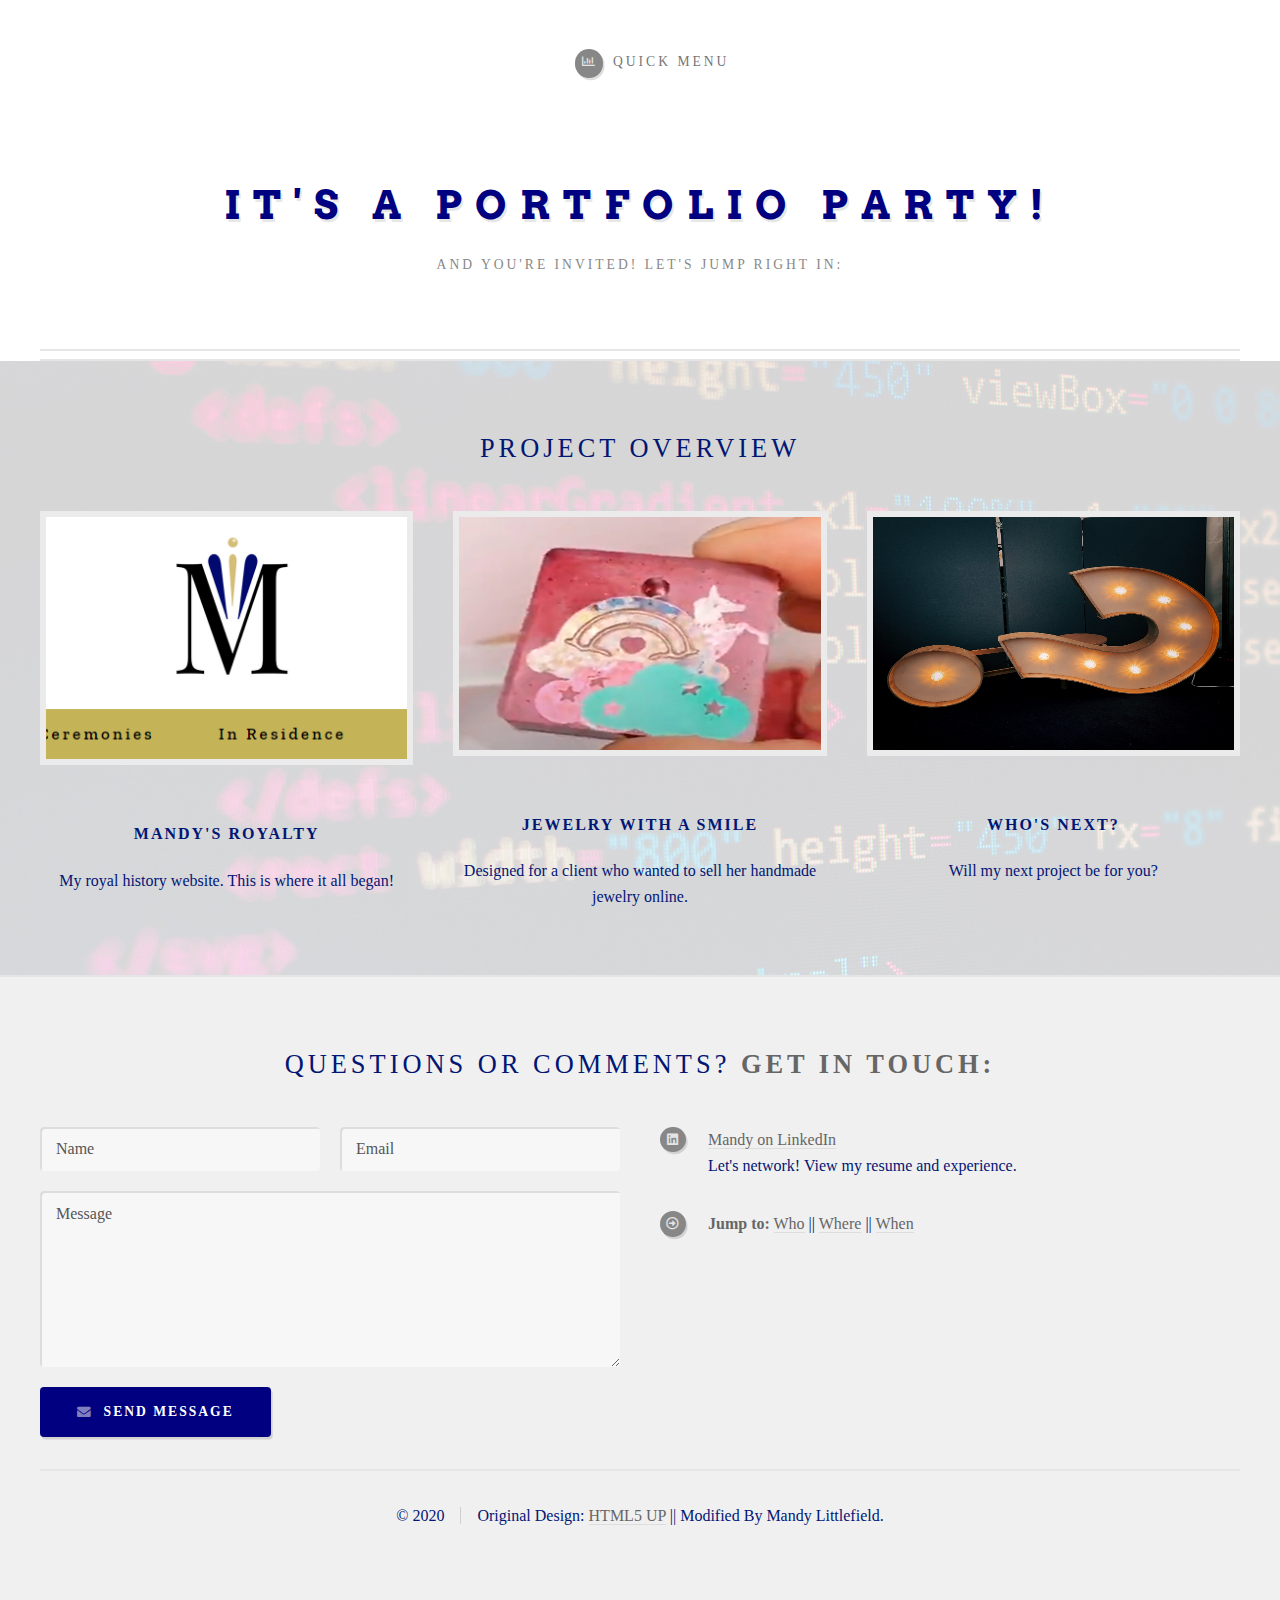
<file: index.html>
<!DOCTYPE HTML>
<!--
	Original template - Strongly Typed by HTML5 UP
	html5up.net | @ajlkn
	Free for personal and commercial use under the CCA 3.0 license (html5up.net/license)
-->
<html>
	<head>
		<title>Mandy Littlefield's Portfolio</title>
		<meta charset="utf-8" />
		<meta name="viewport" content="width=device-width, initial-scale=1, user-scalable=no" />
		<link rel="stylesheet" href="assets/css/main.css" />
	</head>
	<body class="homepage is-preload">
		<div id="page-wrapper">

			<!-- Header -->
				<section id="header">
					<div class="container">

						<!-- Logo -->
							<h1 id="logo"><a href="index.html">It's a portfolio party!</a></h1>
							<p>And you're invited! Let's jump right in: </p>

						<!-- Nav -->
						
							<nav id="nav">
								<ul>
									
									<li>
										<a href="#" class="icon fa-chart-bar"><span>Quick Menu</span></a>
										<ul>
											<li><a href="about.html">Who</a></li>
											<li><a href="location.html">Where</a></li>
																																	
										</ul>
								</ul>
							</nav>

					</div>
				</section>

			<!-- Features -->
				<section id="features">
					<div class="container">
						<header>
							<h2>Project Overview</h2>
						</header>
						<div class="row aln-center">
							<div class="col-4 col-6-medium col-12-small">

								<!-- Feature -->
									<section>
										<a href="#" class="image featured"><img src="images/mandysroyalty.png" alt="Mandy's Royalty image" /></a>
										<header>
											<h3>Mandy's Royalty</h3>
										</header>
										<p>My royal history website. This is where it all began!</p>
									</section>

							</div>
							<div class="col-4 col-6-medium col-12-small">

								<!-- Feature -->
									<section>
										<a href="#" class="image featured"><img src="images/Alana-resin.jpg" height="233" alt="Alana resin" /></a>
										<header>
											<h3>Jewelry With A Smile</h3>
										</header>
										<p>Designed for a client who wanted to sell her handmade jewelry online.</p>
									</section>

							</div>
							<div class="col-4 col-6-medium col-12-small">

								<!-- Feature -->
									<section>
										<a href="#" class="image featured"><img src="images/jon-tyson-hhq1Lxtuwd8-unsplash.jpg" height="233" alt="portfolio image" /></a>
										<header>
											<h3>Who's Next?</h3>
										</header>
										<p>Will my next project be for you? </p>
									</section>

							</div>
							
							

						</div>
					</div>
				</section>

			<!-- Footer -->
				<section id="footer">
					<div class="container">
						<header>
							<h2>Questions or comments? <strong>Get in touch:</strong></h2>
						</header>
						<div class="row">
							<div class="col-6 col-12-medium">
								<section>
									<form method="post" action="#">
										<div class="row gtr-50">
											<div class="col-6 col-12-small">
												<input name="name" placeholder="Name" type="text" />
											</div>
											<div class="col-6 col-12-small">
												<input name="email" placeholder="Email" type="text" />
											</div>
											<div class="col-12">
												<textarea name="message" placeholder="Message"></textarea>
											</div>
											<div class="col-12">
												<a href="#" class="form-button-submit button icon solid fa-envelope">Send Message</a>
											</div>
										</div>
									</form>
								</section>
							</div>
							<div class="col-6 col-12-medium">
								<section>
									<div class="col-6 col-12-small">
											<ul class="icons">
												<li class="icon brands fa-linkedin">
													<a href="https://www.linkedin.com/in/mlittlefield/">Mandy on LinkedIn</a><BR>
														Let's network! View my resume and experience.
												</li>
										
											</ul>
											 <!-- footer nav-->
											 <ul class="icons">
												<li class="icon fa-arrow-alt-circle-right">
												<strong><span>Jump to:</span></strong></a>
													<a href="about.html">Who</a> || <a href="location.html">Where</a> || <a href="hiremenow.html">When</a>
																													
												</li>	
											</ul>
											
									</div>
								</section>
							</div>
								
						</div>
					</div>
					<div id="copyright" class="container">
						<ul class="links">
							<li>&copy; 2020</li><li>Original Design: <a href="http://html5up.net">HTML5 UP</a> || Modified By Mandy Littlefield.</li>
						</ul>
						
					</div>
				</section>

		</div>

		<!-- Scripts -->
			<script src="assets/js/jquery.min.js"></script>
			<script src="assets/js/jquery.dropotron.min.js"></script>
			<script src="assets/js/browser.min.js"></script>
			<script src="assets/js/breakpoints.min.js"></script>
			<script src="assets/js/util.js"></script>
			<script src="assets/js/main.js"></script>

	</body>
</html>
</file>
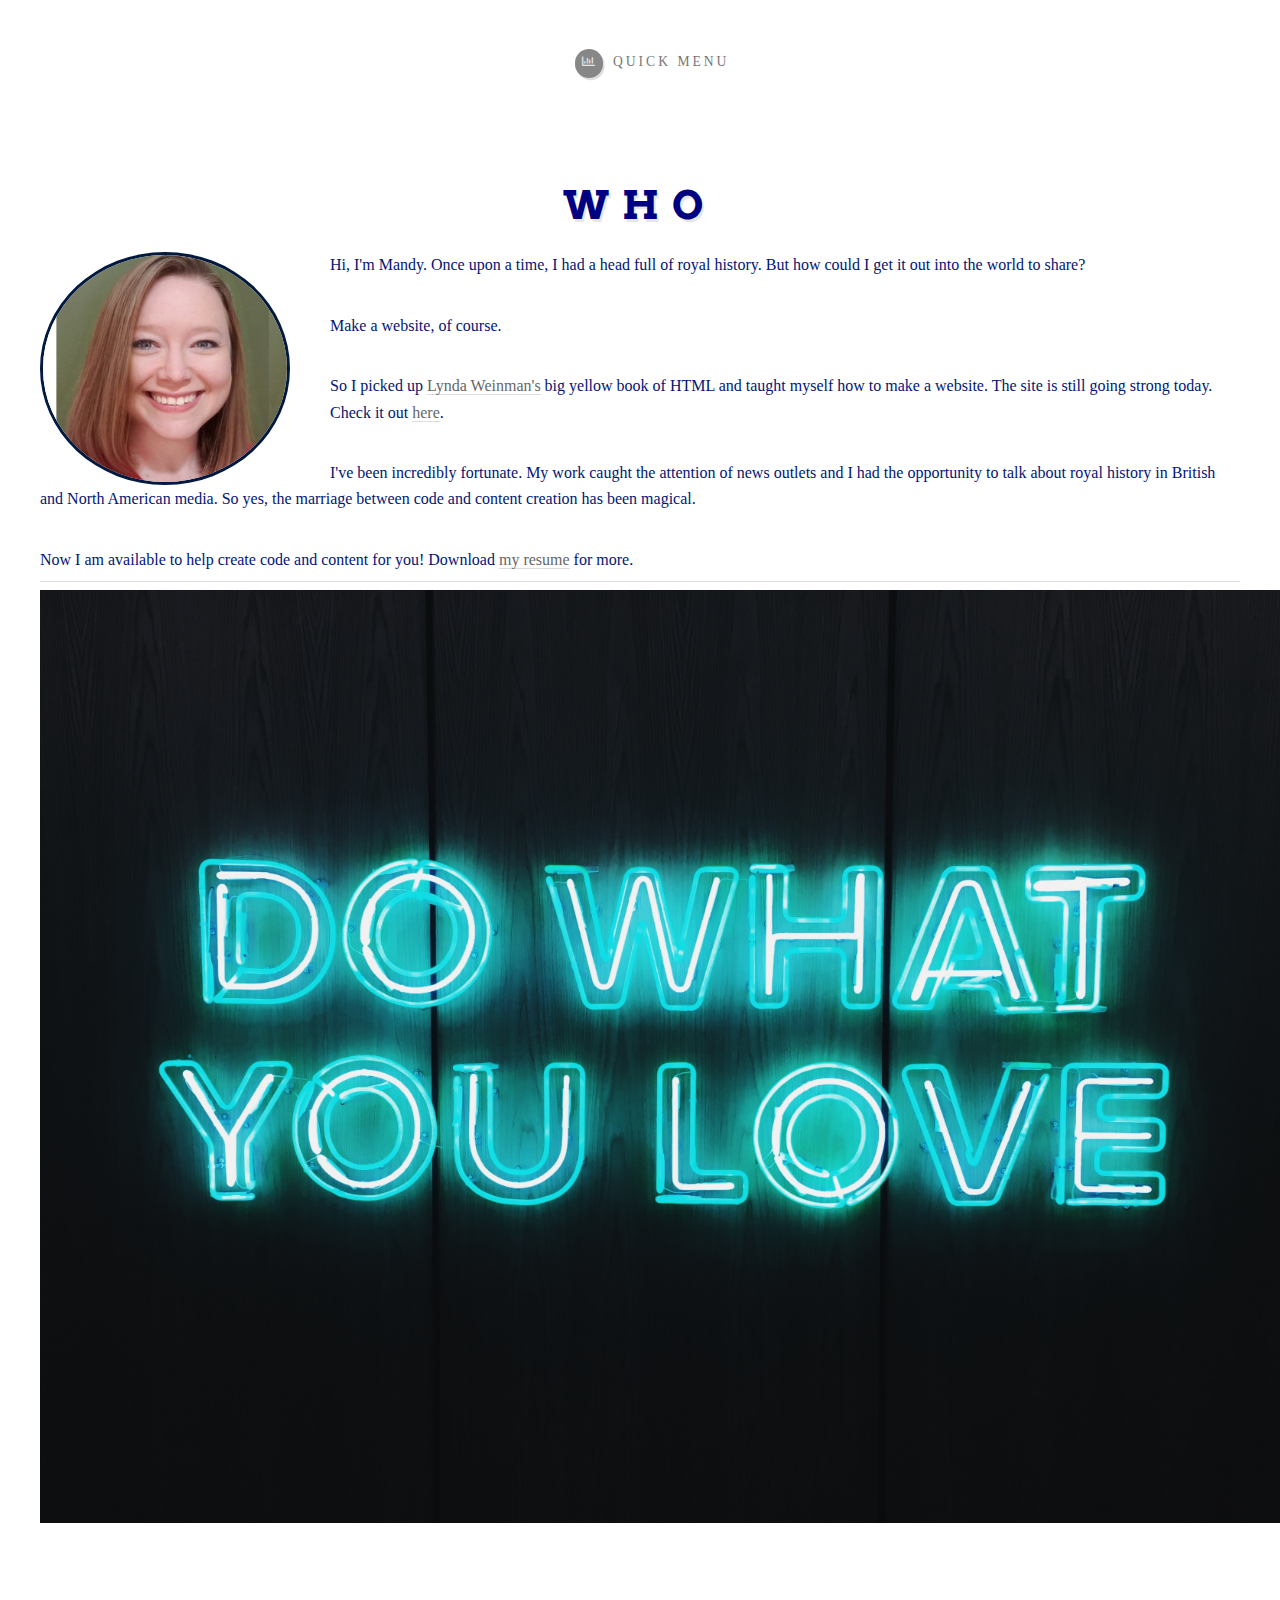
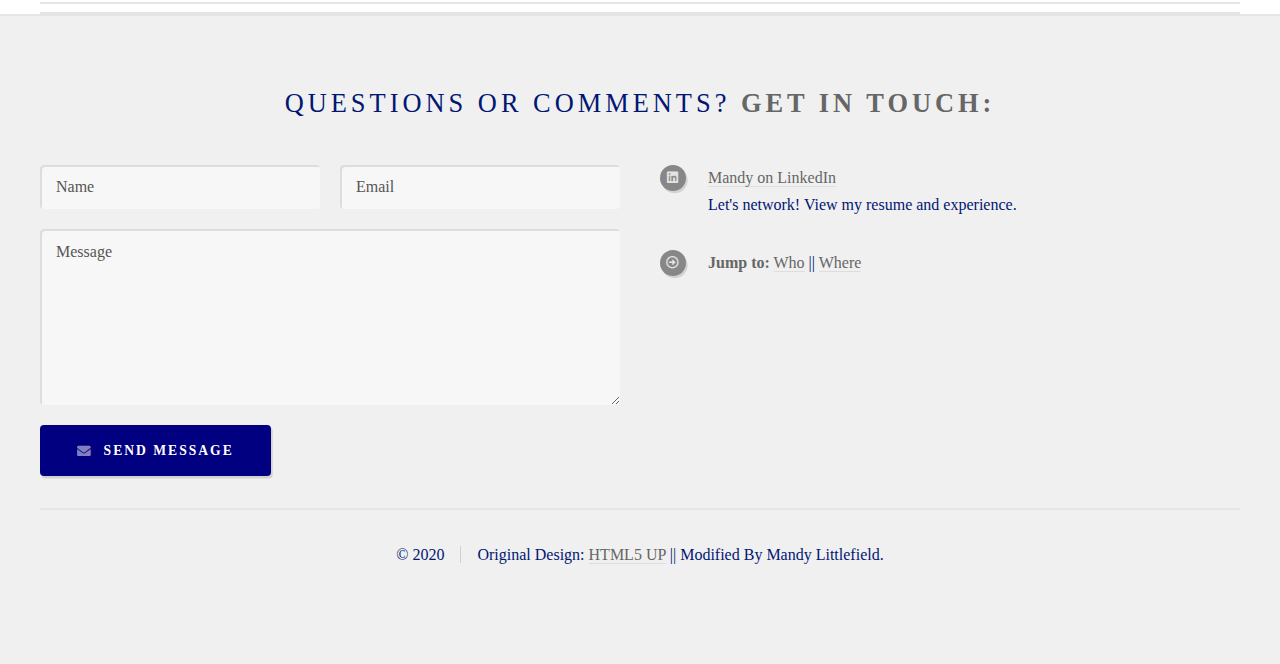
<file: about.html>
<!DOCTYPE HTML>
<!--
	Original template - Strongly Typed by HTML5 UP
	html5up.net | @ajlkn
	Free for personal and commercial use under the CCA 3.0 license (html5up.net/license)
-->
<html>
	<head>
		<title>Who is Mandy? || Mandy Littlefield's Portfolio</title>
		<meta charset="utf-8" />
		<meta name="viewport" content="width=device-width, initial-scale=1, user-scalable=no" />
		<link rel="stylesheet" href="assets/css/main.css" />
	</head>
	<body class="homepage is-preload">
		<div id="page-wrapper">

			<!-- Header -->
				<section id="header">
					<div class="container">

						<!-- Logo -->
							<h1 id="logo"><a href="#">Who</a></h1>
							<p></p>
							<img src="images/mandyprofile.png" height="233" width="233" class="profile__portrait" alt="Mandy Portrait">
							
						<!-- Nav -->
						
							<nav id="nav">
								<ul>
									
									<li>
										<a href="#" class="icon fa-chart-bar"><span>Quick Menu</span></a>
										<ul>
											<li><a href="about.html">Who</a></li>
											<li><a href="location.html">Where</a></li>
											<li><a href="index.html">Home</a></li>
											
										</ul>
								</ul>
							</nav>
							
						<div id="intro" align="left" width="100%">
							<p></p>Hi, I'm Mandy. Once upon a time, I had a head full of royal history. But how could I get it 
							out into the world to share? 
							<p></p>
							Make a website, of course. 
							<p></p>
							So I picked up <a href="https://www.linkedin.com/learning/instructors/lynda-weinman" target="_blank">Lynda Weinman's</a> big yellow book of HTML and taught myself how to make a website. 
							The site is still going strong today. Check it out <a href="http://mandysroyalty.com" target="_blank">here</a>. 
							<p></p>
							I've been incredibly fortunate. My work caught the attention of news outlets and I had the opportunity to talk about royal history in 
							British and North American media. So yes, the marriage between code and content creation has been magical.
							<p></p>
							Now I am available to help create code and content for you! Download <a href="#" target=_"blank">my resume</a> for more.
						
						</div>
						<div> 
							<hr>

							<img src="images/riz-mooney-IbngTBpNuMA-unsplash.jpg" height="933">
						</div>

					</div>
				</section>
					
			<!-- Footer -->
			<section id="footer">
				<div class="container">
					<header>
						<h2>Questions or comments? <strong>Get in touch:</strong></h2>
					</header>
					<div class="row">
						<div class="col-6 col-12-medium">
							<section>
								<form method="post" action="#">
									<div class="row gtr-50">
										<div class="col-6 col-12-small">
											<input name="name" placeholder="Name" type="text" />
										</div>
										<div class="col-6 col-12-small">
											<input name="email" placeholder="Email" type="text" />
										</div>
										<div class="col-12">
											<textarea name="message" placeholder="Message"></textarea>
										</div>
										<div class="col-12">
											<a href="#" class="form-button-submit button icon solid fa-envelope">Send Message</a>
										</div>
									</div>
								</form>
							</section>
						</div>
						<div class="col-6 col-12-medium">
							<section>
								<div class="col-6 col-12-small">
										<ul class="icons">
											<li class="icon brands fa-linkedin">
												<a href="https://www.linkedin.com/in/mlittlefield/" target=_"blank">Mandy on LinkedIn</a><BR>
													Let's network! View my resume and experience.
											</li>
									
										</ul>
										 <!-- footer nav-->
										 <ul class="icons">
											<li class="icon fa-arrow-alt-circle-right">
											<strong><span>Jump to:</span></strong></a>
												<a href="about.html">Who</a> || <a href="location.html">Where</a>
																												
											</li>	
										</ul>
										
								</div>
							</section>
						</div>
							
					</div>
				</div>
				<div id="copyright" class="container">
					<ul class="links">
						<li>&copy; 2020</li><li>Original Design: <a href="http://html5up.net">HTML5 UP</a> || Modified By Mandy Littlefield.</li>
					</ul>
					
				</div>
			</section>

	</div>

	<!-- Scripts -->
		<script src="assets/js/jquery.min.js"></script>
		<script src="assets/js/jquery.dropotron.min.js"></script>
		<script src="assets/js/browser.min.js"></script>
		<script src="assets/js/breakpoints.min.js"></script>
		<script src="assets/js/util.js"></script>
		<script src="assets/js/main.js"></script>

</body>
</html>
</file>
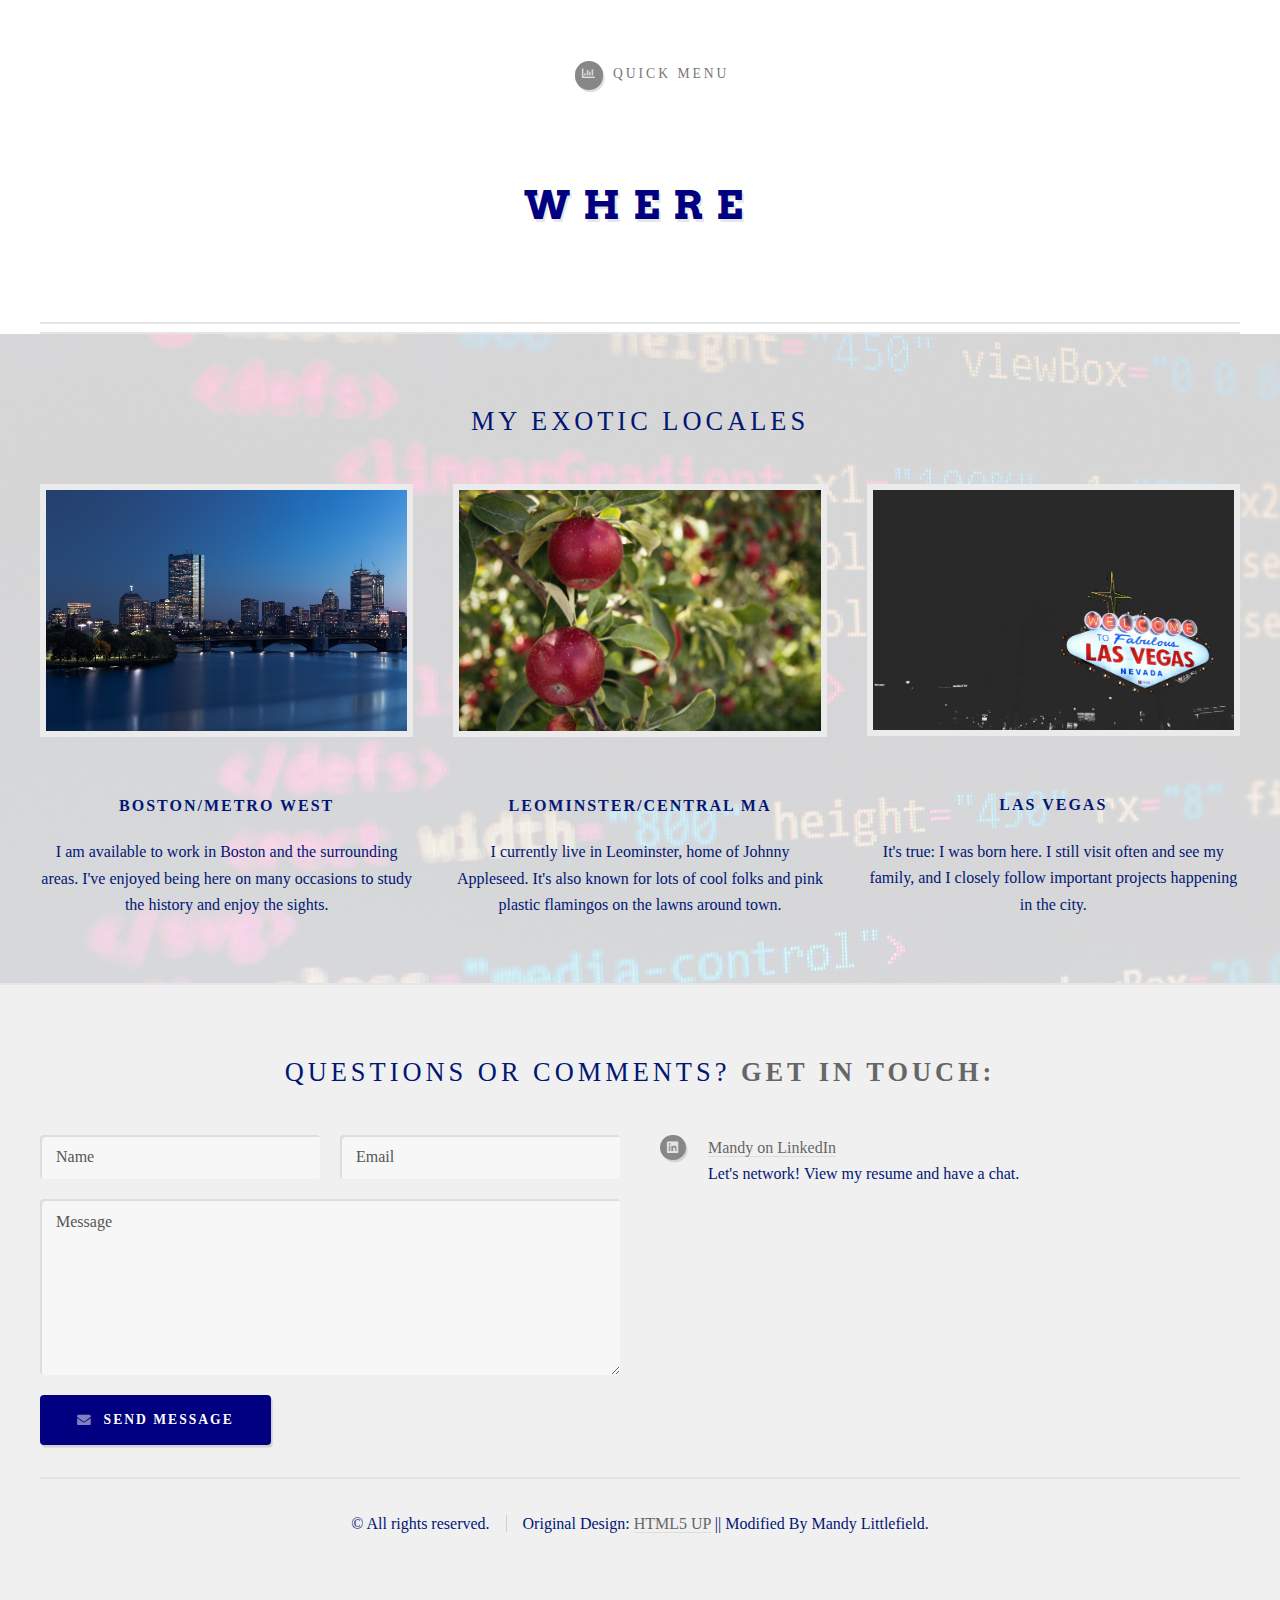
<file: location.html>
<!DOCTYPE HTML>
<!--
	Original template - Strongly Typed by HTML5 UP
	html5up.net | @ajlkn
	Free for personal and commercial use under the CCA 3.0 license (html5up.net/license)
-->
<html>
	<head>
		<title>Mandy Littlefield's Portfolio</title>
		<meta charset="utf-8" />
		<meta name="viewport" content="width=device-width, initial-scale=1, user-scalable=no" />
		<link rel="stylesheet" href="assets/css/main.css" />
	</head>
	<body class="homepage is-preload">
		<div id="page-wrapper">

			<!-- Header -->
				<section id="header">
					<div class="container">

						<!-- Logo -->
							<h1 id="logo"><a href="index.html">Where</h1>
							<p></p>

						<!-- Nav -->
						
							<nav id="nav">
								<ul>
									
									<li>
										<a href="#" class="icon fa-chart-bar"><span>Quick Menu</span></a>
										<ul>
											<li><a href="about.html">Who</a></li>
											<li><a href="location.html">Where</a></li>
											<li><a href="index.html">Home</a></li>
											
										</ul>
								</ul>
							</nav>

					</div>
				</section>

			<!-- Features -->
				<section id="features">
					<div class="container">
						<header>
							<h2>My Exotic Locales</h2>
						</header>
						<div class="row aln-center">
							<div class="col-4 col-6-medium col-12-small">

								<!-- Feature -->
									<section> <!-- Boston photos -->
										<a href="#" class="image featured"><img src="images/artem-sapegin-PoHAyYLpkOM-unsplash.jpg" alt="Boston" /></a>
										<header>
											<h3>Boston/Metro West</h3>
										</header>
										I am available to work in Boston and the surrounding areas. I've enjoyed being here on many occasions to study the history and enjoy the sights.
									</section>

							</div>
							<div class="col-4 col-6-medium col-12-small">

								<!-- Feature -->
									<section>
										<a href="#" class="image featured"><img src="images/jen-theodore-P96rE0gVVLs-unsplash.jpg" alt="Leominster" /></a>
										<header>
											<h3>Leominster/Central MA</h3>
										</header>
										I currently live in Leominster, home of Johnny Appleseed. It's also known for lots of cool folks and pink plastic flamingos on the lawns around town. 
									</section>

							</div>
							<div class="col-4 col-6-medium col-12-small">

								<!-- Feature -->
									<section>
										<a href="#" class="image featured"><img src="images/james-walsh-QZUzkCxDIoU-unsplash.jpg" alt="Las Vegas" /></a>
										<header>
											<h3>Las Vegas</h3>
										</header>
										It's true: I was born here. I still visit often and see my family, and I closely follow important projects happening in the city.
									</section>

							</div>
							
							

						</div>
					</div>
				</section>

			<!-- Footer -->
				<section id="footer">
					<div class="container">
						<header>
							<h2>Questions or comments? <strong>Get in touch:</strong></h2>
						</header>
						<div class="row">
							<div class="col-6 col-12-medium">
								<section>
									<form method="post" action="#">
										<div class="row gtr-50">
											<div class="col-6 col-12-small">
												<input name="name" placeholder="Name" type="text" />
											</div>
											<div class="col-6 col-12-small">
												<input name="email" placeholder="Email" type="text" />
											</div>
											<div class="col-12">
												<textarea name="message" placeholder="Message"></textarea>
											</div>
											<div class="col-12">
												<a href="#" class="form-button-submit button icon solid fa-envelope">Send Message</a>
											</div>
										</div>
									</form>
								</section>
							</div>
							<div class="col-6 col-12-medium">
								<section>
									<div class="col-6 col-12-small">
											<ul class="icons">
												<li class="icon brands fa-linkedin">
													<a href="https://www.linkedin.com/in/mlittlefield/">Mandy on LinkedIn</a><BR>
														Let's network! View my resume and have a chat.
												</li>
										
											</ul>
									</div>
								</section>
							</div>
								
						</div>
					</div>
					<div id="copyright" class="container">
						<ul class="links">
							<li>&copy; All rights reserved.</li><li>Original Design: <a href="http://html5up.net">HTML5 UP</a> || Modified By Mandy Littlefield.</li>
						</ul>
					</div>
				</section>

		</div>

		<!-- Scripts -->
			<script src="assets/js/jquery.min.js"></script>
			<script src="assets/js/jquery.dropotron.min.js"></script>
			<script src="assets/js/browser.min.js"></script>
			<script src="assets/js/breakpoints.min.js"></script>
			<script src="assets/js/util.js"></script>
			<script src="assets/js/main.js"></script>

	</body>
</html>
</file>
<file: assets/css/main.css>
@import url("fontawesome-all.min.css");
@import url("https://fonts.googleapis.com/css?family=Source+Sans+Pro:300,400,600|Arvo:700");

/*
	Strongly Typed by HTML5 UP
	html5up.net | @ajlkn
	Free for personal and commercial use under the CCA 3.0 license (html5up.net/license)
*/

html, body, div, span, applet, object,
iframe, h1, h2, h3, h4, h5, h6, p, blockquote,
pre, a, abbr, acronym, address, big, cite,
code, del, dfn, em, img, ins, kbd, q, s, samp,
small, strike, strong, sub, sup, tt, var, b,
u, i, center, dl, dt, dd, ol, ul, li, fieldset,
form, label, legend, table, caption, tbody,
tfoot, thead, tr, th, td, article, aside,
canvas, details, embed, figure, figcaption,
footer, header, hgroup, menu, nav, output, ruby,
section, summary, time, mark, audio, video {
	margin: 0;
	padding: 0;
	border: 0;
	font-size: 100%;
	font: inherit;
	vertical-align: baseline;}

article, aside, details, figcaption, figure,
footer, header, hgroup, menu, nav, section {
	display: block;}

body {
	line-height: 1;
}

ol, ul {
	list-style: none;
}

blockquote, q {
	quotes: none;
}

	blockquote:before, blockquote:after, q:before, q:after {
		content: '';
		content: none;
	}

table {
	border-collapse: collapse;
	border-spacing: 0;
}

body {
	-webkit-text-size-adjust: none;
}

mark {
	background-color: transparent;
	color: inherit;
}

input::-moz-focus-inner {
	border: 0;
	padding: 0;
}

input, select, textarea {
	-moz-appearance: none;
	-webkit-appearance: none;
	-ms-appearance: none;
	appearance: none;
}

/* Basic */

	html {
		box-sizing: border-box;
	}

	*, *:before, *:after {
		box-sizing: inherit;
	}

	body {
		background: #f0f0f0;
	}

		body.is-preload *, body.is-preload *:before, body.is-preload *:after {
			-moz-animation: none !important;
			-webkit-animation: none !important;
			-ms-animation: none !important;
			animation: none !important;
			-moz-transition: none !important;
			-webkit-transition: none !important;
			-ms-transition: none !important;
			transition: none !important;
		}

	body, input, textarea, select {
		font-family: 'Montserrat';
		font-weight: 320;
		color: #021674;
		line-height: 1.65em;
		font-size: 15pt;
	}

	h1, h2, h3, h4, h5, h6 {
		font-weight: 600;
		text-transform: uppercase;
		color: #021674;
	}

	h1 a, h2 a, h3 a, h4 a, h5 a, h6 a {
		color: inherit;
		text-decoration: none;
		border: 0;
	}

	h2 {
		font-size: 1.65em;
		font-weight: 400;
		letter-spacing: 4px;
		margin: 0 0 1.5em 0;
		line-height: 1.75em;
	}

	h3 {
		font-size: 1em;
		letter-spacing: 2px;
		margin: 0 0 1.25em 0;
	}

	a {
		-moz-transition: color 0.25s ease-in-out, border-bottom-color 0.25s ease-in-out;
		-webkit-transition: color 0.25s ease-in-out, border-bottom-color 0.25s ease-in-out;
		-ms-transition: color 0.25s ease-in-out, border-bottom-color 0.25s ease-in-out;
		transition: color 0.25s ease-in-out, border-bottom-color 0.25s ease-in-out;
		color: #666;
		text-decoration: none;
		border-bottom: solid 1px #ddd;
	}

		a strong {
			-moz-transition: color 0.25s ease-in-out, border-bottom-color 0.25s ease-in-out;
			-webkit-transition: color 0.25s ease-in-out, border-bottom-color 0.25s ease-in-out;
			-ms-transition: color 0.25s ease-in-out, border-bottom-color 0.25s ease-in-out;
			transition: color 0.25s ease-in-out, border-bottom-color 0.25s ease-in-out;
		}

		a:hover {
			color: #c5b358;
			border-bottom-color: rgba(255, 255, 255, 0);
		}

			a:hover strong {
				color: #c5b358;
			}

	strong, b {
		font-weight: 600;
		color: #666;
	}

	em, i {
		font-style: italic;
	}

	sub {
		position: relative;
		top: 0.5em;
		font-size: 0.8em;
	}

	sup {
		position: relative;
		top: -0.5em;
		font-size: 0.8em;
	}

	hr {
		border: 0;
		border-top: solid 1px #ddd;
	}

	blockquote {
		border-left: solid 0.5em #ddd;
		padding: 1em 0 1em 2em;
		font-style: italic;
	}

	p {
		text-align: justify;
		margin-bottom: 2em;
	}

	ul, ol, dl, table, blockquote {
		margin-bottom: 2em;
	}

	br.clear {
		clear: both;
	}

/* Container */

	.container {
		margin: 0 auto;
		max-width: 100%;
		width: 70em;
	}

		@media screen and (max-width: 1680px) {

			.container {
				width: 68em;
			}

		}

		@media screen and (max-width: 1280px) {

			.container {
				width: calc(100% - 80px);
			}

		}

		@media screen and (max-width: 980px) {

			.container {
				width: calc(100% - 100px);
			}

		}

		@media screen and (max-width: 736px) {

			.container {
				width: calc(100% - 40px);
			}

		}

/* Row */

	.row {
		display: flex;
		flex-wrap: wrap;
		box-sizing: border-box;
		align-items: stretch;
	}

		.row > * {
			box-sizing: border-box;
		}

		.row.gtr-uniform > * > :last-child {
			margin-bottom: 0;
		}

		.row.aln-left {
			justify-content: flex-start;
		}

		.row.aln-center {
			justify-content: center;
		}

		.row.aln-right {
			justify-content: flex-end;
		}

		.row.aln-top {
			align-items: flex-start;
		}

		.row.aln-middle {
			align-items: center;
		}

		.row.aln-bottom {
			align-items: flex-end;
		}

		.row > .imp {
			order: -1;
		}

		.row > .col-1 {
			width: 8.33333%;
		}

		.row > .off-1 {
			margin-left: 8.33333%;
		}

		.row > .col-2 {
			width: 16.66667%;
		}

		.row > .off-2 {
			margin-left: 16.66667%;
		}

		.row > .col-3 {
			width: 25%;
		}

		.row > .off-3 {
			margin-left: 25%;
		}

		.row > .col-4 {
			width: 33.33333%;
		}

		.row > .off-4 {
			margin-left: 33.33333%;
		}

		.row > .col-5 {
			width: 41.66667%;
		}

		.row > .off-5 {
			margin-left: 41.66667%;
		}

		.row > .col-6 {
			width: 50%;
		}

		.row > .off-6 {
			margin-left: 50%;
		}

		.row > .col-7 {
			width: 58.33333%;
		}

		.row > .off-7 {
			margin-left: 58.33333%;
		}

		.row > .col-8 {
			width: 66.66667%;
		}

		.row > .off-8 {
			margin-left: 66.66667%;
		}

		.row > .col-9 {
			width: 75%;
		}

		.row > .off-9 {
			margin-left: 75%;
		}

		.row > .col-10 {
			width: 83.33333%;
		}

		.row > .off-10 {
			margin-left: 83.33333%;
		}

		.row > .col-11 {
			width: 91.66667%;
		}

		.row > .off-11 {
			margin-left: 91.66667%;
		}

		.row > .col-12 {
			width: 100%;
		}

		.row > .off-12 {
			margin-left: 100%;
		}

		.row.gtr-0 {
			margin-top: 0px;
			margin-left: 0px;
		}

			.row.gtr-0 > * {
				padding: 0px 0 0 0px;
			}

			.row.gtr-0.gtr-uniform {
				margin-top: 0px;
			}

				.row.gtr-0.gtr-uniform > * {
					padding-top: 0px;
				}

		.row.gtr-25 {
			margin-top: -12.5px;
			margin-left: -12.5px;
		}

			.row.gtr-25 > * {
				padding: 12.5px 0 0 12.5px;
			}

			.row.gtr-25.gtr-uniform {
				margin-top: -12.5px;
			}

				.row.gtr-25.gtr-uniform > * {
					padding-top: 12.5px;
				}

		.row.gtr-50 {
			margin-top: -25px;
			margin-left: -25px;
		}

			.row.gtr-50 > * {
				padding: 25px 0 0 25px;
			}

			.row.gtr-50.gtr-uniform {
				margin-top: -25px;
			}

				.row.gtr-50.gtr-uniform > * {
					padding-top: 25px;
				}

		.row {
			margin-top: -50px;
			margin-left: -50px;
		}

			.row > * {
				padding: 50px 0 0 50px;
			}

			.row.gtr-uniform {
				margin-top: -50px;
			}

				.row.gtr-uniform > * {
					padding-top: 50px;
				}

		.row.gtr-150 {
			margin-top: -75px;
			margin-left: -75px;
		}

			.row.gtr-150 > * {
				padding: 75px 0 0 75px;
			}

			.row.gtr-150.gtr-uniform {
				margin-top: -75px;
			}

				.row.gtr-150.gtr-uniform > * {
					padding-top: 75px;
				}

		.row.gtr-200 {
			margin-top: -100px;
			margin-left: -100px;
		}

			.row.gtr-200 > * {
				padding: 100px 0 0 100px;
			}

			.row.gtr-200.gtr-uniform {
				margin-top: -100px;
			}

				.row.gtr-200.gtr-uniform > * {
					padding-top: 100px;
				}

		@media screen and (max-width: 1680px) {

			.row {
				display: flex;
				flex-wrap: wrap;
				box-sizing: border-box;
				align-items: stretch;
			}

				.row > * {
					box-sizing: border-box;
				}

				.row.gtr-uniform > * > :last-child {
					margin-bottom: 0;
				}

				.row.aln-left {
					justify-content: flex-start;
				}

				.row.aln-center {
					justify-content: center;
				}

				.row.aln-right {
					justify-content: flex-end;
				}

				.row.aln-top {
					align-items: flex-start;
				}

				.row.aln-middle {
					align-items: center;
				}

				.row.aln-bottom {
					align-items: flex-end;
				}

				.row > .imp-xlarge {
					order: -1;
				}

				.row > .col-1-xlarge {
					width: 8.33333%;
				}

				.row > .off-1-xlarge {
					margin-left: 8.33333%;
				}

				.row > .col-2-xlarge {
					width: 16.66667%;
				}

				.row > .off-2-xlarge {
					margin-left: 16.66667%;
				}

				.row > .col-3-xlarge {
					width: 25%;
				}

				.row > .off-3-xlarge {
					margin-left: 25%;
				}

				.row > .col-4-xlarge {
					width: 33.33333%;
				}

				.row > .off-4-xlarge {
					margin-left: 33.33333%;
				}

				.row > .col-5-xlarge {
					width: 41.66667%;
				}

				.row > .off-5-xlarge {
					margin-left: 41.66667%;
				}

				.row > .col-6-xlarge {
					width: 50%;
				}

				.row > .off-6-xlarge {
					margin-left: 50%;
				}

				.row > .col-7-xlarge {
					width: 58.33333%;
				}

				.row > .off-7-xlarge {
					margin-left: 58.33333%;
				}

				.row > .col-8-xlarge {
					width: 66.66667%;
				}

				.row > .off-8-xlarge {
					margin-left: 66.66667%;
				}

				.row > .col-9-xlarge {
					width: 75%;
				}

				.row > .off-9-xlarge {
					margin-left: 75%;
				}

				.row > .col-10-xlarge {
					width: 83.33333%;
				}

				.row > .off-10-xlarge {
					margin-left: 83.33333%;
				}

				.row > .col-11-xlarge {
					width: 91.66667%;
				}

				.row > .off-11-xlarge {
					margin-left: 91.66667%;
				}

				.row > .col-12-xlarge {
					width: 100%;
				}

				.row > .off-12-xlarge {
					margin-left: 100%;
				}

				.row.gtr-0 {
					margin-top: 0px;
					margin-left: 0px;
				}

					.row.gtr-0 > * {
						padding: 0px 0 0 0px;
					}

					.row.gtr-0.gtr-uniform {
						margin-top: 0px;
					}

						.row.gtr-0.gtr-uniform > * {
							padding-top: 0px;
						}

				.row.gtr-25 {
					margin-top: -12.5px;
					margin-left: -12.5px;
				}

					.row.gtr-25 > * {
						padding: 12.5px 0 0 12.5px;
					}

					.row.gtr-25.gtr-uniform {
						margin-top: -12.5px;
					}

						.row.gtr-25.gtr-uniform > * {
							padding-top: 12.5px;
						}

				.row.gtr-50 {
					margin-top: -25px;
					margin-left: -25px;
				}

					.row.gtr-50 > * {
						padding: 25px 0 0 25px;
					}

					.row.gtr-50.gtr-uniform {
						margin-top: -25px;
					}

						.row.gtr-50.gtr-uniform > * {
							padding-top: 25px;
						}

				.row {
					margin-top: -50px;
					margin-left: -50px;
				}

					.row > * {
						padding: 50px 0 0 50px;
					}

					.row.gtr-uniform {
						margin-top: -50px;
					}

						.row.gtr-uniform > * {
							padding-top: 50px;
						}

				.row.gtr-150 {
					margin-top: -75px;
					margin-left: -75px;
				}

					.row.gtr-150 > * {
						padding: 75px 0 0 75px;
					}

					.row.gtr-150.gtr-uniform {
						margin-top: -75px;
					}

						.row.gtr-150.gtr-uniform > * {
							padding-top: 75px;
						}

				.row.gtr-200 {
					margin-top: -100px;
					margin-left: -100px;
				}

					.row.gtr-200 > * {
						padding: 100px 0 0 100px;
					}

					.row.gtr-200.gtr-uniform {
						margin-top: -100px;
					}

						.row.gtr-200.gtr-uniform > * {
							padding-top: 100px;
						}

		}

		@media screen and (max-width: 1280px) {

			.row {
				display: flex;
				flex-wrap: wrap;
				box-sizing: border-box;
				align-items: stretch;
			}

				.row > * {
					box-sizing: border-box;
				}

				.row.gtr-uniform > * > :last-child {
					margin-bottom: 0;
				}

				.row.aln-left {
					justify-content: flex-start;
				}

				.row.aln-center {
					justify-content: center;
				}

				.row.aln-right {
					justify-content: flex-end;
				}

				.row.aln-top {
					align-items: flex-start;
				}

				.row.aln-middle {
					align-items: center;
				}

				.row.aln-bottom {
					align-items: flex-end;
				}

				.row > .imp-large {
					order: -1;
				}

				.row > .col-1-large {
					width: 8.33333%;
				}

				.row > .off-1-large {
					margin-left: 8.33333%;
				}

				.row > .col-2-large {
					width: 16.66667%;
				}

				.row > .off-2-large {
					margin-left: 16.66667%;
				}

				.row > .col-3-large {
					width: 25%;
				}

				.row > .off-3-large {
					margin-left: 25%;
				}

				.row > .col-4-large {
					width: 33.33333%;
				}

				.row > .off-4-large {
					margin-left: 33.33333%;
				}

				.row > .col-5-large {
					width: 41.66667%;
				}

				.row > .off-5-large {
					margin-left: 41.66667%;
				}

				.row > .col-6-large {
					width: 50%;
				}

				.row > .off-6-large {
					margin-left: 50%;
				}

				.row > .col-7-large {
					width: 58.33333%;
				}

				.row > .off-7-large {
					margin-left: 58.33333%;
				}

				.row > .col-8-large {
					width: 66.66667%;
				}

				.row > .off-8-large {
					margin-left: 66.66667%;
				}

				.row > .col-9-large {
					width: 75%;
				}

				.row > .off-9-large {
					margin-left: 75%;
				}

				.row > .col-10-large {
					width: 83.33333%;
				}

				.row > .off-10-large {
					margin-left: 83.33333%;
				}

				.row > .col-11-large {
					width: 91.66667%;
				}

				.row > .off-11-large {
					margin-left: 91.66667%;
				}

				.row > .col-12-large {
					width: 100%;
				}

				.row > .off-12-large {
					margin-left: 100%;
				}

				.row.gtr-0 {
					margin-top: 0px;
					margin-left: 0px;
				}

					.row.gtr-0 > * {
						padding: 0px 0 0 0px;
					}

					.row.gtr-0.gtr-uniform {
						margin-top: 0px;
					}

						.row.gtr-0.gtr-uniform > * {
							padding-top: 0px;
						}

				.row.gtr-25 {
					margin-top: -10px;
					margin-left: -10px;
				}

					.row.gtr-25 > * {
						padding: 10px 0 0 10px;
					}

					.row.gtr-25.gtr-uniform {
						margin-top: -10px;
					}

						.row.gtr-25.gtr-uniform > * {
							padding-top: 10px;
						}

				.row.gtr-50 {
					margin-top: -20px;
					margin-left: -20px;
				}

					.row.gtr-50 > * {
						padding: 20px 0 0 20px;
					}

					.row.gtr-50.gtr-uniform {
						margin-top: -20px;
					}

						.row.gtr-50.gtr-uniform > * {
							padding-top: 20px;
						}

				.row {
					margin-top: -40px;
					margin-left: -40px;
				}

					.row > * {
						padding: 40px 0 0 40px;
					}

					.row.gtr-uniform {
						margin-top: -40px;
					}

						.row.gtr-uniform > * {
							padding-top: 40px;
						}

				.row.gtr-150 {
					margin-top: -60px;
					margin-left: -60px;
				}

					.row.gtr-150 > * {
						padding: 60px 0 0 60px;
					}

					.row.gtr-150.gtr-uniform {
						margin-top: -60px;
					}

						.row.gtr-150.gtr-uniform > * {
							padding-top: 60px;
						}

				.row.gtr-200 {
					margin-top: -80px;
					margin-left: -80px;
				}

					.row.gtr-200 > * {
						padding: 80px 0 0 80px;
					}

					.row.gtr-200.gtr-uniform {
						margin-top: -80px;
					}

						.row.gtr-200.gtr-uniform > * {
							padding-top: 80px;
						}

		}

		@media screen and (max-width: 980px) {

			.row {
				display: flex;
				flex-wrap: wrap;
				box-sizing: border-box;
				align-items: stretch;
			}

				.row > * {
					box-sizing: border-box;
				}

				.row.gtr-uniform > * > :last-child {
					margin-bottom: 0;
				}

				.row.aln-left {
					justify-content: flex-start;
				}

				.row.aln-center {
					justify-content: center;
				}

				.row.aln-right {
					justify-content: flex-end;
				}

				.row.aln-top {
					align-items: flex-start;
				}

				.row.aln-middle {
					align-items: center;
				}

				.row.aln-bottom {
					align-items: flex-end;
				}

				.row > .imp-medium {
					order: -1;
				}

				.row > .col-1-medium {
					width: 8.33333%;
				}

				.row > .off-1-medium {
					margin-left: 8.33333%;
				}

				.row > .col-2-medium {
					width: 16.66667%;
				}

				.row > .off-2-medium {
					margin-left: 16.66667%;
				}

				.row > .col-3-medium {
					width: 25%;
				}

				.row > .off-3-medium {
					margin-left: 25%;
				}

				.row > .col-4-medium {
					width: 33.33333%;
				}

				.row > .off-4-medium {
					margin-left: 33.33333%;
				}

				.row > .col-5-medium {
					width: 41.66667%;
				}

				.row > .off-5-medium {
					margin-left: 41.66667%;
				}

				.row > .col-6-medium {
					width: 50%;
				}

				.row > .off-6-medium {
					margin-left: 50%;
				}

				.row > .col-7-medium {
					width: 58.33333%;
				}

				.row > .off-7-medium {
					margin-left: 58.33333%;
				}

				.row > .col-8-medium {
					width: 66.66667%;
				}

				.row > .off-8-medium {
					margin-left: 66.66667%;
				}

				.row > .col-9-medium {
					width: 75%;
				}

				.row > .off-9-medium {
					margin-left: 75%;
				}

				.row > .col-10-medium {
					width: 83.33333%;
				}

				.row > .off-10-medium {
					margin-left: 83.33333%;
				}

				.row > .col-11-medium {
					width: 91.66667%;
				}

				.row > .off-11-medium {
					margin-left: 91.66667%;
				}

				.row > .col-12-medium {
					width: 100%;
				}

				.row > .off-12-medium {
					margin-left: 100%;
				}

				.row.gtr-0 {
					margin-top: 0px;
					margin-left: 0px;
				}

					.row.gtr-0 > * {
						padding: 0px 0 0 0px;
					}

					.row.gtr-0.gtr-uniform {
						margin-top: 0px;
					}

						.row.gtr-0.gtr-uniform > * {
							padding-top: 0px;
						}

				.row.gtr-25 {
					margin-top: -12.5px;
					margin-left: -12.5px;
				}

					.row.gtr-25 > * {
						padding: 12.5px 0 0 12.5px;
					}

					.row.gtr-25.gtr-uniform {
						margin-top: -12.5px;
					}

						.row.gtr-25.gtr-uniform > * {
							padding-top: 12.5px;
						}

				.row.gtr-50 {
					margin-top: -25px;
					margin-left: -25px;
				}

					.row.gtr-50 > * {
						padding: 25px 0 0 25px;
					}

					.row.gtr-50.gtr-uniform {
						margin-top: -25px;
					}

						.row.gtr-50.gtr-uniform > * {
							padding-top: 25px;
						}

				.row {
					margin-top: -50px;
					margin-left: -50px;
				}

					.row > * {
						padding: 50px 0 0 50px;
					}

					.row.gtr-uniform {
						margin-top: -50px;
					}

						.row.gtr-uniform > * {
							padding-top: 50px;
						}

				.row.gtr-150 {
					margin-top: -75px;
					margin-left: -75px;
				}

					.row.gtr-150 > * {
						padding: 75px 0 0 75px;
					}

					.row.gtr-150.gtr-uniform {
						margin-top: -75px;
					}

						.row.gtr-150.gtr-uniform > * {
							padding-top: 75px;
						}

				.row.gtr-200 {
					margin-top: -100px;
					margin-left: -100px;
				}

					.row.gtr-200 > * {
						padding: 100px 0 0 100px;
					}

					.row.gtr-200.gtr-uniform {
						margin-top: -100px;
					}

						.row.gtr-200.gtr-uniform > * {
							padding-top: 100px;
						}

		}

		@media screen and (max-width: 736px) {

			.row {
				display: flex;
				flex-wrap: wrap;
				box-sizing: border-box;
				align-items: stretch;
			}

				.row > * {
					box-sizing: border-box;
				}

				.row.gtr-uniform > * > :last-child {
					margin-bottom: 0;
				}

				.row.aln-left {
					justify-content: flex-start;
				}

				.row.aln-center {
					justify-content: center;
				}

				.row.aln-right {
					justify-content: flex-end;
				}

				.row.aln-top {
					align-items: flex-start;
				}

				.row.aln-middle {
					align-items: center;
				}

				.row.aln-bottom {
					align-items: flex-end;
				}

				.row > .imp-small {
					order: -1;
				}

				.row > .col-1-small {
					width: 8.33333%;
				}

				.row > .off-1-small {
					margin-left: 8.33333%;
				}

				.row > .col-2-small {
					width: 16.66667%;
				}

				.row > .off-2-small {
					margin-left: 16.66667%;
				}

				.row > .col-3-small {
					width: 25%;
				}

				.row > .off-3-small {
					margin-left: 25%;
				}

				.row > .col-4-small {
					width: 33.33333%;
				}

				.row > .off-4-small {
					margin-left: 33.33333%;
				}

				.row > .col-5-small {
					width: 41.66667%;
				}

				.row > .off-5-small {
					margin-left: 41.66667%;
				}

				.row > .col-6-small {
					width: 50%;
				}

				.row > .off-6-small {
					margin-left: 50%;
				}

				.row > .col-7-small {
					width: 58.33333%;
				}

				.row > .off-7-small {
					margin-left: 58.33333%;
				}

				.row > .col-8-small {
					width: 66.66667%;
				}

				.row > .off-8-small {
					margin-left: 66.66667%;
				}

				.row > .col-9-small {
					width: 75%;
				}

				.row > .off-9-small {
					margin-left: 75%;
				}

				.row > .col-10-small {
					width: 83.33333%;
				}

				.row > .off-10-small {
					margin-left: 83.33333%;
				}

				.row > .col-11-small {
					width: 91.66667%;
				}

				.row > .off-11-small {
					margin-left: 91.66667%;
				}

				.row > .col-12-small {
					width: 100%;
				}

				.row > .off-12-small {
					margin-left: 100%;
				}

				.row.gtr-0 {
					margin-top: 0px;
					margin-left: 0px;
				}

					.row.gtr-0 > * {
						padding: 0px 0 0 0px;
					}

					.row.gtr-0.gtr-uniform {
						margin-top: 0px;
					}

						.row.gtr-0.gtr-uniform > * {
							padding-top: 0px;
						}

				.row.gtr-25 {
					margin-top: -7.5px;
					margin-left: -7.5px;
				}

					.row.gtr-25 > * {
						padding: 7.5px 0 0 7.5px;
					}

					.row.gtr-25.gtr-uniform {
						margin-top: -7.5px;
					}

						.row.gtr-25.gtr-uniform > * {
							padding-top: 7.5px;
						}

				.row.gtr-50 {
					margin-top: -15px;
					margin-left: -15px;
				}

					.row.gtr-50 > * {
						padding: 15px 0 0 15px;
					}

					.row.gtr-50.gtr-uniform {
						margin-top: -15px;
					}

						.row.gtr-50.gtr-uniform > * {
							padding-top: 15px;
						}

				.row {
					margin-top: -30px;
					margin-left: -30px;
				}

					.row > * {
						padding: 30px 0 0 30px;
					}

					.row.gtr-uniform {
						margin-top: -30px;
					}

						.row.gtr-uniform > * {
							padding-top: 30px;
						}

				.row.gtr-150 {
					margin-top: -45px;
					margin-left: -45px;
				}

					.row.gtr-150 > * {
						padding: 45px 0 0 45px;
					}

					.row.gtr-150.gtr-uniform {
						margin-top: -45px;
					}

						.row.gtr-150.gtr-uniform > * {
							padding-top: 45px;
						}

				.row.gtr-200 {
					margin-top: -60px;
					margin-left: -60px;
				}

					.row.gtr-200 > * {
						padding: 60px 0 0 60px;
					}

					.row.gtr-200.gtr-uniform {
						margin-top: -60px;
					}

						.row.gtr-200.gtr-uniform > * {
							padding-top: 60px;
						}

		}

/* Sections/Article */

	section, article {
		margin-bottom: 3em;
	}

	section > :last-child,
	article > :last-child,
	section:last-child,
	article:last-child {
		margin-bottom: 0;
	}

/* Image */

	.image {
		-moz-transition: opacity 0.25s ease-in-out;
		-webkit-transition: opacity 0.25s ease-in-out;
		-ms-transition: opacity 0.25s ease-in-out;
		transition: opacity 0.25s ease-in-out;
		display: inline-block;
		border: solid 6px #ebebeb !important;
	}

		.image:hover {
			opacity: 0.9;
		}

		.image img {
			display: block;
			width: 100%;
		}

		.image.fit {
			display: block;
			width: 100%;
		}

		.image.featured {
			display: block;
			width: 100%;
			margin: 0 0 3.5em 0;
		}

		.image.left {
			float: left;
			margin: 0 1.5em 1.5em 0;
			position: relative;
			top: 0.5em;
		}

		.image.centered {
			display: block;
			margin: 0 0 2em 0;
		}

			.image.centered img {
				margin: 0 auto;
				width: auto;
			}

/* List */

	ul {
		list-style: disc;
		padding-left: 1em;
	}

		ul li {
			padding-left: 0.5em;
			margin: 0.75em 0 0.75em 0;
		}

			ul li:first-child {
				margin-top: 0;
			}

	ol {
		list-style: decimal;
		padding-left: 1em;
	}

		ol li {
			padding-left: 0.5em;
			margin: 0.75em 0 0.75em 0;
		}

			ol li:first-child {
				margin-top: 0;
			}

/* Links */

	ul.links {
		list-style: none;
		padding-left: 0;
	}

		ul.links li {
			display: inline;
			border-left: solid 1px #d0d0d0;
			padding-left: 1em;
			margin: 0 0 0 1em;
		}

			ul.links li:first-child {
				margin-left: 0;
				padding-left: 0;
				border-left: 0;
			}

/* Actions */

	ul.actions {
		margin-top: 2.5em;
		clear: both;
		list-style: none;
		padding-left: 0;
	}

		ul.actions li {
			padding-left: 0;
			display: inline-block;
			margin: 0 0 0 1em;
		}

			ul.actions li:first-child {
				margin-left: 0;
			}

/* Divided */

	ul.divided {
		list-style: none;
		padding-left: 0;
	}

		ul.divided li {
			border-top: solid 2px #e5e5e5;
			padding-left: 0;
			margin: 2.5em 0 0 0;
			padding: 2.5em 0 0 0;
		}

			ul.divided li:first-child {
				border-top: 0;
				margin-top: 0;
				padding-top: 0;
			}

/* Icons */

	ul.icons {
		list-style: none;
		padding-left: 0;
	}

		ul.icons > li {
			position: relative;
			padding: 2em 0 0 3em;
			margin: 0;
		}

			ul.icons > li:before {
				position: absolute;
				left: 0;
				top: 2.6em;
				display: block;
				font-size: 0.8em;
				background: #878787;
				color: #e4e4e4;
				width: 2em;
				height: 2em;
				border-radius: 2em;
				line-height: 2em;
				text-align: center;
				box-shadow: 0.125em 0.175em 0 0 rgba(0, 0, 0, 0.125);
			}

			ul.icons > li:first-child {
				padding-top: 0;
			}

				ul.icons > li:first-child:before {
					top: 0;
				}

/* Form */

	form label {
		font-weight: 600;
		text-transform: uppercase;
		color: #888;
		display: block;
		margin: 0 0 1em 0;
	}

	form input[type="text"],
	form input[type="email"],
	form input[type="password"],
	form select,
	form textarea {
		-moz-transition: background-color 0.25s ease-in-out;
		-webkit-transition: background-color 0.25s ease-in-out;
		-ms-transition: background-color 0.25s ease-in-out;
		transition: background-color 0.25s ease-in-out;
		-webkit-appearance: none;
		display: block;
		border: 0;
		background: #e8e8e8;
		width: 100%;
		box-shadow: inset 2px 2px 0px 0px rgba(0, 0, 0, 0.1);
		border-radius: 4px;
		line-height: 1.25em;
		padding: 0.75em 1em 0.75em 1em;
	}

		form input[type="text"]:focus,
		form input[type="email"]:focus,
		form input[type="password"]:focus,
		form select:focus,
		form textarea:focus {
			background: #f0f0f0;
		}

	form textarea {
		min-height: 11em;
	}

	form ::-webkit-input-placeholder {
		color: #555 !important;
		line-height: 1.35em;
	}

	form :-moz-placeholder {
		color: #555 !important;
	}

	form ::-moz-placeholder {
		color: #555 !important;
	}

	form :-ms-input-placeholder {
		color: #555 !important;
	}

	form ::-moz-focus-inner {
		border: 0;
	}

/* Table */

	table {
		width: 100%;
	}

		table tbody tr {
			border-top: solid 1px #E5E5E5;
		}

			table tbody tr:first-child {
				border-top: 0;
			}

		table td {
			padding: 0.75em 1em 0.75em 1em;
		}

		table th {
			text-align: left;
			font-weight: bold;
			padding: 0.75em 1em 0.75em 1em;
		}

		table thead {
			background: #878787;
			color: #fff;
			font-weight: 400;
			text-transform: uppercase;
			border: 0;
			box-shadow: 0.125em 0.175em 0 0 rgba(0, 0, 0, 0.125);
			font-size: 0.85em;
			letter-spacing: 2px;
		}

		table tfoot {
			background: #F0F0F0;
			border-top: solid 2px #E5E5E5;
		}

/* Button */

	input[type="button"],
	input[type="submit"],
	input[type="reset"],
	button,
	.button {
		-moz-transition: all 0.25s ease-in-out;
		-webkit-transition: all 0.25s ease-in-out;
		-ms-transition: all 0.25s ease-in-out;
		transition: all 0.25s ease-in-out;
		-webkit-appearance: none;
		position: relative;
		display: inline-block;
		background: #000080;
		color: #fff !important;
		text-transform: uppercase;
		border-radius: 4px;
		border: 0;
		outline: 0;
		font-size: 1em;
		box-shadow: 0.125em 0.175em 0 0 rgba(0, 0, 0, 0.125);
		font-weight: 600;
		text-align: center;
		font-size: 0.85em;
		letter-spacing: 2px;
		padding: 0.85em 2.75em 0.85em 2.75em;
	}

		input[type="button"].icon:before,
		input[type="submit"].icon:before,
		input[type="reset"].icon:before,
		button.icon:before,
		.button.icon:before {
			position: relative;
			padding-right: 0.75em;
			opacity: 0.5;
			top: 0.05em;
		}

		input[type="button"]:hover,
		input[type="submit"]:hover,
		input[type="reset"]:hover,
		button:hover,
		.button:hover {
			background: #c5b358;
		}

		input[type="button"]:active,
		input[type="submit"]:active,
		input[type="reset"]:active,
		button:active,
		.button:active {
			background: #ed786a;
		}

		input[type="button"].alt,
		input[type="submit"].alt,
		input[type="reset"].alt,
		button.alt,
		.button.alt {
			background: #878787;
		}

			input[type="button"].alt:hover,
			input[type="submit"].alt:hover,
			input[type="reset"].alt:hover,
			button.alt:hover,
			.button.alt:hover {
				background: #979797;
			}

			input[type="button"].alt:active,
			input[type="submit"].alt:active,
			input[type="reset"].alt:active,
			button.alt:active,
			.button.alt:active {
				background: #878787;
			}

/* Box */

	.no-sidebar .box.post > header {
		text-align: center;
	}

	.box.excerpt .date {
		background: #878787;
		color: #fff;
		font-weight: 400;
		text-transform: uppercase;
		border-radius: 4px;
		border: 0;
		box-shadow: 0.125em 0.175em 0 0 rgba(0, 0, 0, 0.125);
		display: inline-block;
		font-size: 0.85em;
		letter-spacing: 2px;
		padding: 0.25em 1em 0.25em 1em;
		margin: 0 0 2.5em 0;
	}

/* Icons */

	.icon {
		text-decoration: none;
		position: relative;
		text-decoration: none;
	}

		.icon:before {
			-moz-osx-font-smoothing: grayscale;
			-webkit-font-smoothing: antialiased;
			display: inline-block;
			font-style: normal;
			font-variant: normal;
			text-rendering: auto;
			line-height: 1;
			text-transform: none !important;
			font-family: 'Font Awesome 5 Free';
			font-weight: 400;
		}

		.icon:before {
			line-height: inherit;
		}

		.icon > .label {
			display: none;
		}

		.icon.solid:before {
			font-weight: 900;
		}

		.icon.brands:before {
			font-family: 'Font Awesome 5 Brands';
		}

/* Page Wrapper */

	#page-wrapper > section {
		margin-bottom: 0;
	}

/* Header */

	#header {
		position: relative;
		position: relative;
		background: #fff;
		text-align: center;
	}

		#header > .container {
			padding: 14em 0 7em 0;
			border-bottom: solid 2px #e5e5e5;
			box-shadow: inset 0px -8px 0px 0px #fff, inset 0px -10px 0px 0px #e5e5e5;
		}

		#header h1 {
			font-family: 'Arvo';
			font-weight: 700;
			color: #000080;
			text-shadow: 0.05em 0.075em 0 rgba(0, 0, 0, 0.1);
			font-size: 3em;
			letter-spacing: 13px;
		}

			#header h1 a {
				border: 0;
			}

		#header p {
			text-transform: uppercase;
			font-weight: 400;
			color: #888;
			margin: 2.5em 0 0 0;
			font-size: 0.85em;
			letter-spacing: 3px;
			text-align: center;
		}

/* Nav */

	#nav {
		position: absolute;
		top: 3em;
		left: 0;
		width: 100%;
		cursor: default;
	}

		#nav > ul > li {
			display: inline-block;
			padding-right: 2em;
		}

			#nav > ul > li:last-child {
				padding-right: 0;
			}

			#nav > ul > li > a {
				border: 0;
				text-decoration: none;
				text-transform: uppercase;
				font-weight: 400;
				color: #777;
				outline: 0;
				display: block;
			}

				#nav > ul > li > a:before {
					display: inline-block;
					background: #878787;
					color: #e4e4e4;
					width: 2.25em;
					font-size: 0.8em;
					height: 2.25em;
					border-radius: 2.25em;
					line-height: 2.1em;
					text-align: center;
					box-shadow: 0.125em 0.175em 0 0 rgba(0, 0, 0, 0.125);
					margin-right: 0.75em;
					-moz-transition: color 0.25s ease-in-out, background 0.25s ease-in-out;
					-webkit-transition: color 0.25s ease-in-out, background 0.25s ease-in-out;
					-o-transition: color 0.25s ease-in-out, background 0.25s ease-in-out;
					-ms-transition: color 0.25s ease-in-out, background 0.25s ease-in-out;
					transition: color 0.25s ease-in-out, background 0.25s ease-in-out;
				}

				#nav > ul > li > a > span {
					-moz-transition: color 0.25s ease-in-out;
					-webkit-transition: color 0.25s ease-in-out;
					-o-transition: color 0.25s ease-in-out;
					-ms-transition: color 0.25s ease-in-out;
					transition: color 0.25s ease-in-out;
					font-size: 0.85em;
					letter-spacing: 3px;
				}

			#nav > ul > li > ul {
				display: none;
			}

			#nav > ul > li.active > a:before,
			#nav > ul > li:hover > a:before {
				background: #000080;
				color: #fff;
			}

			#nav > ul > li.active > a > span,
			#nav > ul > li:hover > a > span {
				color: #c5b358;
			}

	.dropotron {
		text-align: left;
		border: solid 1px #e5e5e5;
		border-radius: 4px;
		background: #fff;
		background: rgba(255, 255, 255, 0.965);
		box-shadow: 0px 2px 2px 0px rgba(0, 0, 0, 0.1);
		padding: 0.75em 0 0.5em 0;
		min-width: 12em;
		margin-top: calc(-0.5em + 1px);
		margin-left: -2px;
		list-style: none;
	}

		.dropotron.level-0 {
			margin-top: 1.5em;
			margin-left: -1em;
		}

			.dropotron.level-0:after {
				content: '';
				display: block;
				position: absolute;
				left: 1.25em;
				top: calc(-0.75em + 1px);
				border-left: solid 0.75em rgba(255, 255, 255, 0);
				border-right: solid 0.75em rgba(255, 255, 255, 0);
				border-bottom: solid 0.75em #fff;
			}

			.dropotron.level-0:before {
				content: '';
				display: block;
				position: absolute;
				left: 1.25em;
				top: -0.75em;
				border-left: solid 0.75em rgba(255, 255, 255, 0);
				border-right: solid 0.75em rgba(255, 255, 255, 0);
				border-bottom: solid 0.75em #ccc;
			}

		.dropotron span, .dropotron a {
			display: block;
			padding: 0.3em 1em 0.3em 1em;
			border: 0;
			border-top: solid 1px #f0f0f0;
			outline: 0;
		}

		.dropotron li {
			padding-left: 0;
			margin: 0;
		}

			.dropotron li:first-child > span, .dropotron li:first-child > a {
				border-top: 0;
				padding-top: 0;
			}

			.dropotron li:hover > span, .dropotron li:hover > a {
				-moz-transition: color 0.25s ease-in-out, border-bottom-color 0.25s ease-in-out;
				-webkit-transition: color 0.25s ease-in-out, border-bottom-color 0.25s ease-in-out;
				-ms-transition: color 0.25s ease-in-out, border-bottom-color 0.25s ease-in-out;
				transition: color 0.25s ease-in-out, border-bottom-color 0.25s ease-in-out;
				color: #c5b358;
			}

/* Features */

	#features {
		position: relative;
		overflow: hidden;
		background-image: url("/images/florian-olivo-4hbJ-eymZ1o-unsplash.jpg");
		background-color: #fff4dc;
		text-align: center;
		padding: 6em 0;
	}

		#features p {
			text-align: center;
		}

		#features ul.actions {
			margin-top: 1.25em;
		}

/* Banner */

	#banner {
		position: relative;
		overflow: hidden;
		background: #fff;
		color: #fff;
		text-align: center;
		border-top: solid 2px #e5e5e5;
		border-bottom: solid 2px #e5e5e5;
		box-shadow: inset 0px -8px 0px 0px #fff, inset 0px 8px 0px 0px #fff;
		position: relative;
		text-transform: uppercase;
		background: url("../../images/banner.jpg");
		background-size: cover;
		padding: 10em 0;
	}

		#banner p {
			font-weight: 400;
			font-size: 2em;
			line-height: 1.5em;
			letter-spacing: 4px;
			text-align: center;
			margin: 0;
		}

		#banner strong {
			color: inherit;
		}

		#banner > .container {
			position: relative;
		}

			#banner > .container:before, #banner > .container:after {
				content: '';
				display: block;
				position: absolute;
				top: 50%;
				width: 35px;
				height: 141px;
				margin-top: -70px;
				background: url("images/bracket.svg");
				opacity: 0.15;
			}

			#banner > .container:before {
				left: 0;
			}

			#banner > .container:after {
				-moz-transform: scaleX(-1);
				-webkit-transform: scaleX(-1);
				-ms-transform: scaleX(-1);
				transform: scaleX(-1);
				right: 0;
			}

/* Main */

	#main {
		position: relative;
		overflow: hidden;
		background: #fff;
		padding: 6em 0;
	}

/* Content */

	#content > section,
	#content > article {
		border-top: solid 2px #e5e5e5;
		box-shadow: inset 0px 8px 0px 0px #fff, inset 0px 10px 0px 0px #e5e5e5;
		margin: 5em 0 0 0;
		padding: 5em 0 0 0;
	}

		#content > section:first-child,
		#content > article:first-child {
			border-top: 0;
			box-shadow: none;
			margin: 0;
			padding: 0;
		}

/* Sidebar */

	#sidebar > section,
	#sidebar > article {
		border-top: solid 2px #e5e5e5;
		box-shadow: inset 0px 8px 0px 0px #fff, inset 0px 10px 0px 0px #e5e5e5;
		margin: 5em 0 0 0;
		padding: 5em 0 0 0;
	}

		#sidebar > section:first-child,
		#sidebar > article:first-child {
			border-top: 0;
			box-shadow: none;
			margin: 0;
			padding: 0;
		}

/* Footer */

	#footer {
		position: relative;
		overflow: hidden;
		border-top: solid 2px #e5e5e5;
		background: #f0f0f0;
		padding: 6em 0 8em 0;
	}

		#footer form input[type="text"],
		#footer form input[type="email"],
		#footer form input[type="password"],
		#footer form select,
		#footer form textarea {
			background: #f7f7f7;
		}

			#footer form input[type="text"]:focus,
			#footer form input[type="email"]:focus,
			#footer form input[type="password"]:focus,
			#footer form select:focus,
			#footer form textarea:focus {
				background: #fff;
			}

		#footer h2 {
			text-align: center;
		}

/* Copyright */

	#copyright {
		border-top: solid 2px #e5e5e5;
		text-align: center;
		margin-top: 6em;
		padding-top: 4em;
	}

/* XLarge */

	@media screen and (max-width: 1680px) {

		/* Basic */

			body, input, textarea, select {
				font-size: 13pt;
			}

	}

/* Large */

	@media screen and (max-width: 1280px) {

		/* Basic */

			body, input, textarea, select {
				font-size: 12pt;
			}

			h2 br, h3 br, h4 br, h5 br, h6 br {
				display: none;
			}

		/* Image */

			.image.left {
				max-width: 50%;
			}

			.image.right {
				max-width: 50%;
			}

		/* Header */

			#header > .container {
				padding: 12em 0 5em 0;
			}

			#header h1 {
				font-size: 2.5em;
			}

		/* Nav */

			#nav > ul > li {
				padding-right: 1.25em;
			}

		/* Features */

			#features {
				padding: 4em 0;
			}

		/* Banner */

			#banner {
				padding: 8em 0;
			}

				#banner > .container {
					padding: 0 4em;
				}

					#banner > .container br {
						display: none;
					}

		/* Main */

			#main {
				padding: 4em 0;
			}

		/* Footer */

			#footer {
				padding: 4em 0;
			}

		/* Copyright */

			#copyright {
				margin-top: 2em;
				padding-top: 2em;
			}

	}

/* Medium */

	#navPanel, #titleBar {
		display: none;
	}

	@media screen and (max-width: 980px) {

		/* Basic */

			html, body {
				overflow-x: hidden;
			}

		/* Header */

			#header > .container {
				padding: 10em 0 7em 0;
			}

		/* Nav */

			#nav {
				display: none;
			}

		/* Nav */

			#page-wrapper {
				-moz-backface-visibility: hidden;
				-webkit-backface-visibility: hidden;
				-ms-backface-visibility: hidden;
				backface-visibility: hidden;
				-moz-transition: -moz-transform 0.5s ease;
				-webkit-transition: -webkit-transform 0.5s ease;
				-ms-transition: -ms-transform 0.5s ease;
				transition: transform 0.5s ease;
				padding-bottom: 1px;
			}

			#titleBar {
				-moz-backface-visibility: hidden;
				-webkit-backface-visibility: hidden;
				-ms-backface-visibility: hidden;
				backface-visibility: hidden;
				-moz-transition: -moz-transform 0.5s ease;
				-webkit-transition: -webkit-transform 0.5s ease;
				-ms-transition: -ms-transform 0.5s ease;
				transition: transform 0.5s ease;
				display: block;
				height: 44px;
				left: 0;
				position: fixed;
				top: 0;
				width: 100%;
				z-index: 10001;
			}

				#titleBar .toggle {
					text-decoration: none;
					position: absolute;
					left: 0;
					top: 0;
					width: 80px;
					height: 60px;
					border: 0;
				}

					#titleBar .toggle:before {
						-moz-osx-font-smoothing: grayscale;
						-webkit-font-smoothing: antialiased;
						display: inline-block;
						font-style: normal;
						font-variant: normal;
						text-rendering: auto;
						line-height: 1;
						text-transform: none !important;
						font-family: 'Font Awesome 5 Free';
						font-weight: 900;
					}

					#titleBar .toggle:before {
						display: inline-block;
						text-decoration: none;
						content: '\f0c9';
						display: block;
						width: 60px;
						height: 40px;
						background: rgba(232, 232, 232, 0.9);
						border-radius: 4px;
						position: absolute;
						left: 5px;
						top: 5px;
						box-shadow: 0.125em 0.125em 0 0 rgba(0, 0, 0, 0.15);
						text-align: center;
						line-height: 40px;
						font-size: 18px;
						color: #aaa;
					}

					#titleBar .toggle:active:before {
						opacity: 0.5;
					}

			#navPanel {
				-moz-backface-visibility: hidden;
				-webkit-backface-visibility: hidden;
				-ms-backface-visibility: hidden;
				backface-visibility: hidden;
				-moz-transform: translateX(-275px);
				-webkit-transform: translateX(-275px);
				-ms-transform: translateX(-275px);
				transform: translateX(-275px);
				-moz-transition: -moz-transform 0.5s ease;
				-webkit-transition: -webkit-transform 0.5s ease;
				-ms-transition: -ms-transform 0.5s ease;
				transition: transform 0.5s ease;
				display: block;
				height: 100%;
				left: 0;
				overflow-y: auto;
				position: fixed;
				top: 0;
				width: 275px;
				z-index: 10002;
				background: #444;
				border-right: solid 2px #3c3c3c;
				font-weight: 400;
				text-transform: uppercase;
				color: #888;
				letter-spacing: 2px;
				font-size: 0.85em;
			}

				#navPanel .link {
					display: block;
					color: #ddd;
					text-decoration: none;
					height: 44px;
					line-height: 44px;
					border: 0;
					border-top: solid 1px #3c3c3c;
					padding: 0 1em 0 1em;
				}

					#navPanel .link:first-child {
						border-top: 0;
					}

					#navPanel .link.depth-0 {
						font-weight: 600;
						color: #fff;
					}

				#navPanel .indent-1 {
					display: inline-block;
					width: 1em;
				}

				#navPanel .indent-2 {
					display: inline-block;
					width: 2em;
				}

				#navPanel .indent-3 {
					display: inline-block;
					width: 3em;
				}

				#navPanel .indent-4 {
					display: inline-block;
					width: 4em;
				}

				#navPanel .indent-5 {
					display: inline-block;
					width: 5em;
				}

				#navPanel .depth-0 {
					color: #fff;
				}

			body.navPanel-visible #page-wrapper {
				-moz-transform: translateX(275px);
				-webkit-transform: translateX(275px);
				-ms-transform: translateX(275px);
				transform: translateX(275px);
			}

			body.navPanel-visible #titleBar {
				-moz-transform: translateX(275px);
				-webkit-transform: translateX(275px);
				-ms-transform: translateX(275px);
				transform: translateX(275px);
			}

			body.navPanel-visible #navPanel {
				-moz-transform: translateX(0);
				-webkit-transform: translateX(0);
				-ms-transform: translateX(0);
				transform: translateX(0);
			}

		/* Sidebar */

			#sidebar {
				padding-top: 6em;
			}

	}

/* Small */

	@media screen and (max-width: 736px) {

		/* Basic */

			body, input, textarea, select {
				font-size: 11pt;
			}

			h2, h3, h4, h5, h6 {
				font-size: 1.2em;
				letter-spacing: 2px;
				text-align: center;
				margin: 0 0 1em 0;
			}

				h2 br, h3 br, h4 br, h5 br, h6 br {
					display: none;
				}

		/* Image */

			.image.featured {
				margin: 0 0 1.5em 0;
			}

			.image.left {
				max-width: 35%;
			}

			.image.right {
				max-width: 35%;
			}

		/* Button */

			input[type="button"],
			input[type="submit"],
			input[type="reset"],
			button,
			.button {
				letter-spacing: 2px;
				display: block;
				padding: 1em 0 1em 0;
				width: 100%;
			}

		/* Actions */

			ul.actions li {
				display: block;
				margin: 1em 0 0 0;
			}

				ul.actions li:first-child {
					margin-top: 0;
				}

		/* Box */

			.box.excerpt header {
				text-align: center;
			}

		/* Header */

			#header > .container {
				padding: 6em 0 4em 0;
			}

			#header h1 {
				font-size: 2em;
				letter-spacing: 8px;
				line-height: 1.325em;
			}

			#header p {
				margin: 1.25em 0 0 0;
				letter-spacing: 2px;
			}

		/* Banner */

			#banner {
				padding: 5em 0;
			}

				#banner > .container {
					padding: 0;
				}

					#banner > .container:before, #banner > .container:after {
						display: none;
					}

				#banner p {
					font-size: 1.25em;
				}

		/* Features */

			#features {
				padding: 2em 0;
			}

				#features ul.actions {
					margin-top: 0;
				}

		/* Main */

			#main {
				padding: 2em 0;
			}

		/* Content */

			#content > section,
			#content > article {
				margin: 3em 0 0 0;
				padding: 3em 0 0 0;
			}

		/* Sidebar */

			#sidebar {
				padding-top: 3em;
			}

				#sidebar > section,
				#sidebar > article {
					margin: 3em 0 0 0;
					padding: 3em 0 0 0;
				}

		/* Footer */

			#footer {
				padding: 2em 0;
			}

				#footer ul.icons {
					margin-bottom: 0;
				}

		/* Copyright */

			#copyright .links {
				margin-bottom: 0;
			}

				#copyright .links li {
					display: block;
					padding-left: 0;
					margin-left: 0;
					border-left: 0;
				}

	}

	.profile__portrait {
		float: left;
		width: 250px;
		margin-right: 40px;
		border-radius: 50%;
		padding:0px;
   		border:3px solid #021a40;
   

	}
</file>
